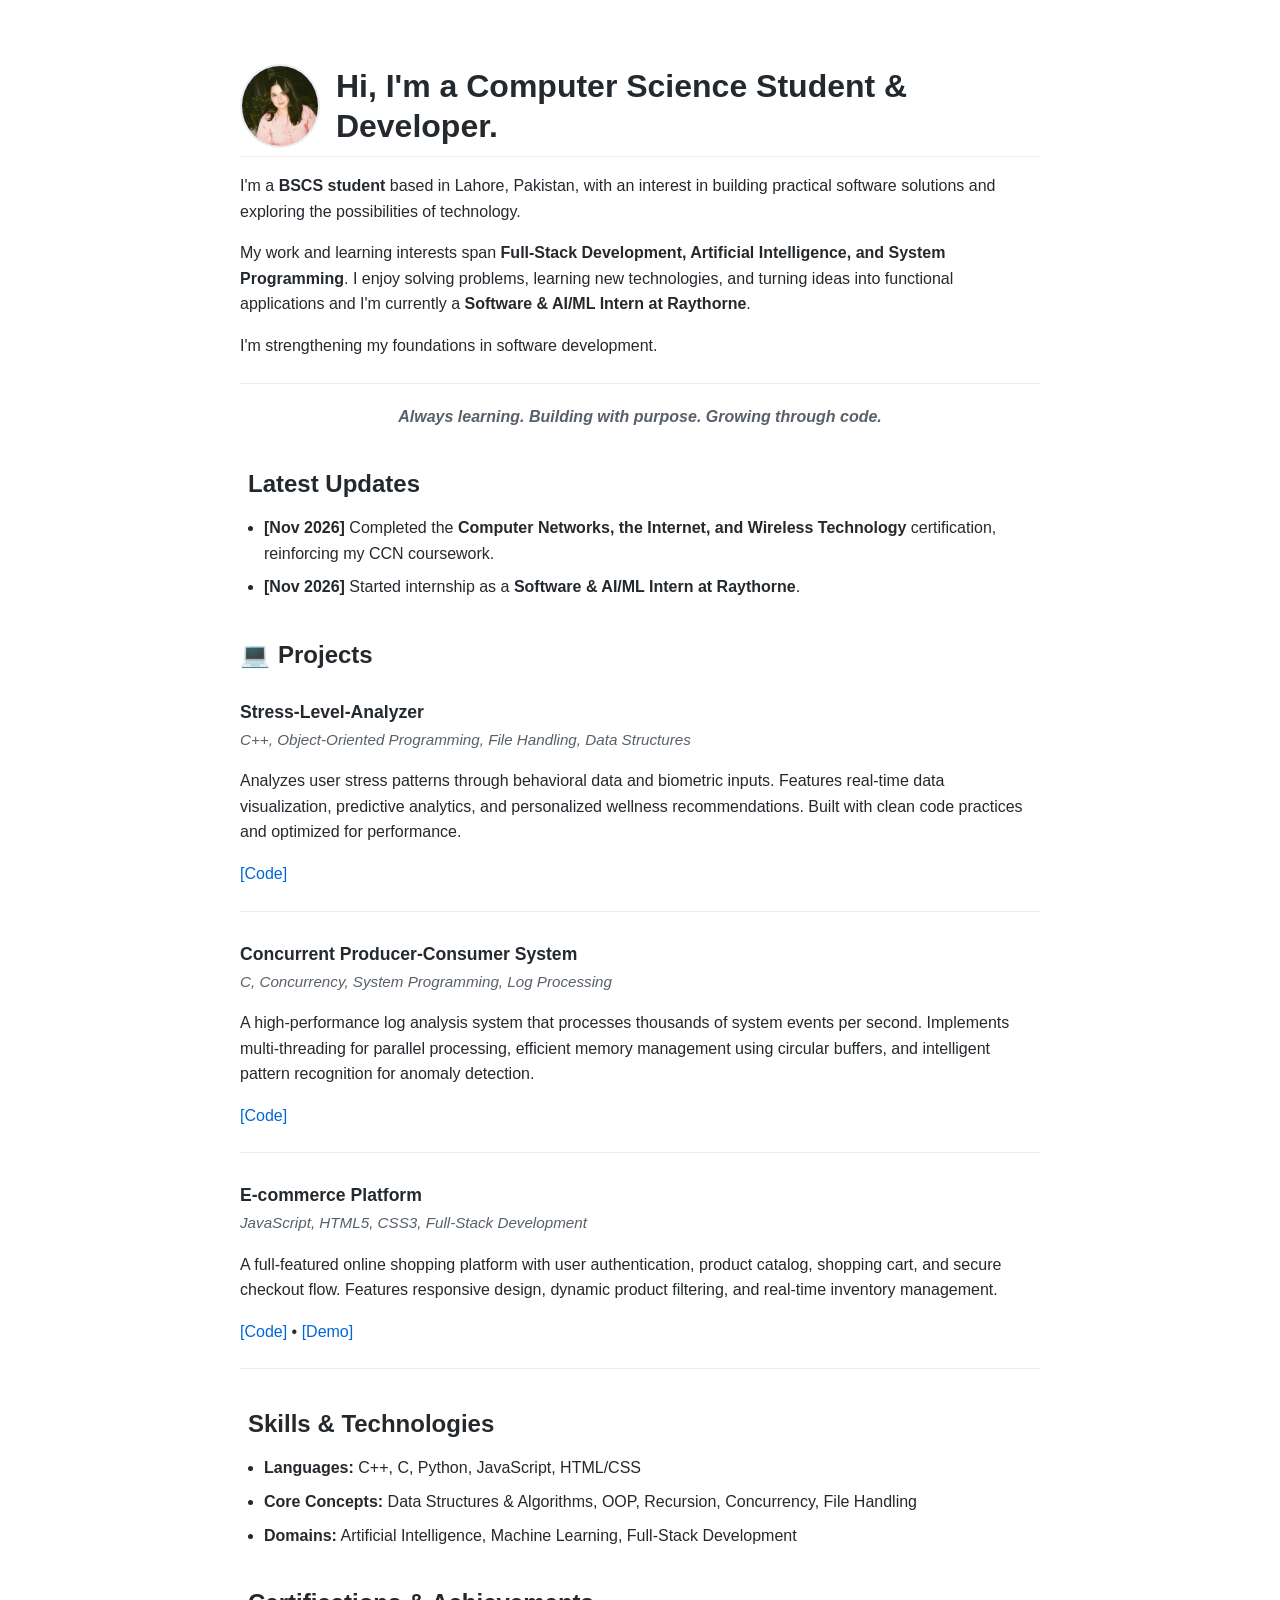
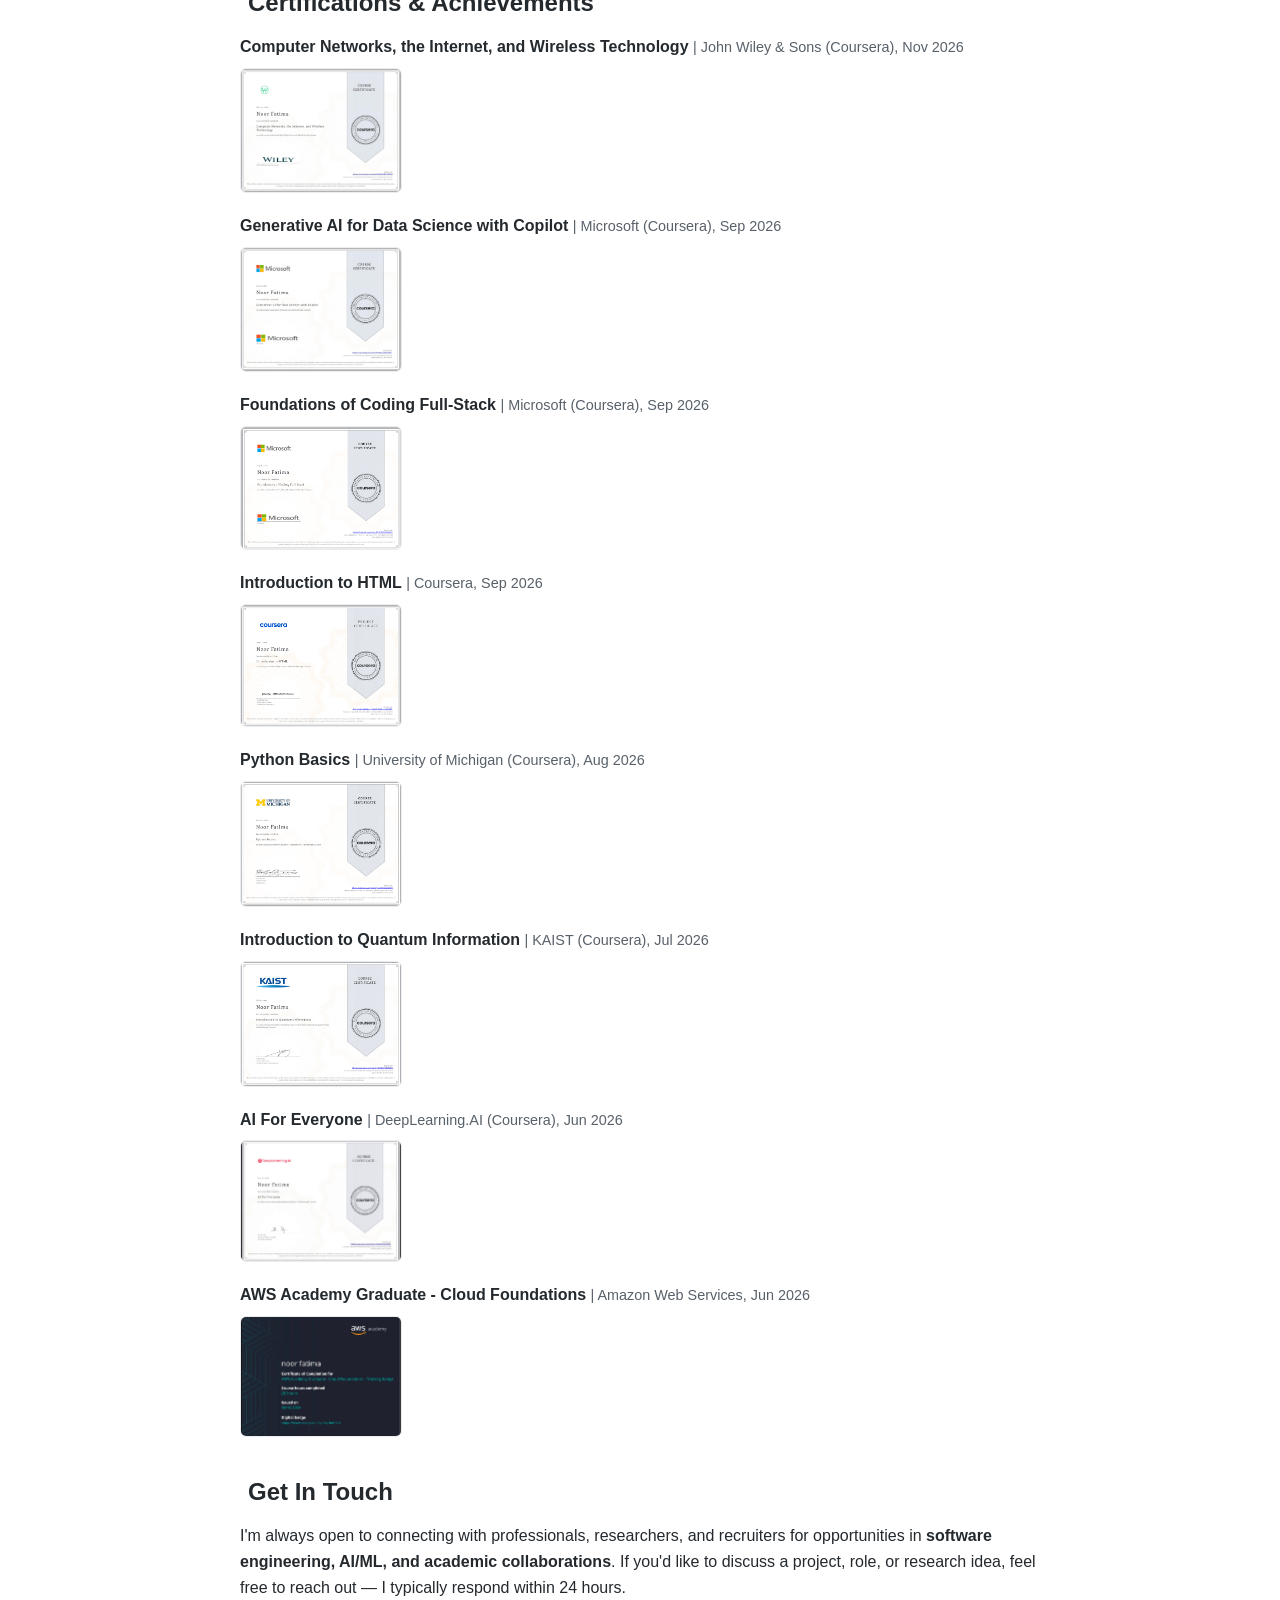
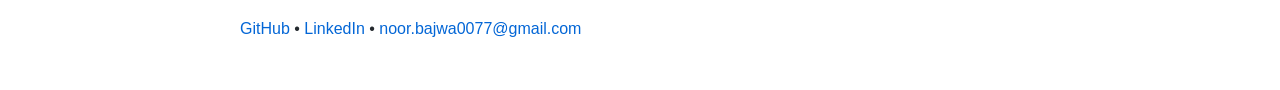
<file: index.html>
<!DOCTYPE html>
<html lang="en">
<head>
    <meta charset="UTF-8">
    <meta name="viewport" content="width=device-width, initial-scale=1.0">
    <title>Noor Fatima</title>
    <style>
        :root {
            --bg-color: #ffffff;
            --text-color: #24292e;
            --link-color: #0366d6;
            --link-hover: #0056b3;
            --border-color: #eaecef;
            --muted-color: #586069;
        }
        body {
            font-family: -apple-system, BlinkMacSystemFont, "Segoe UI", Helvetica, Arial, sans-serif;
            line-height: 1.6;
            color: var(--text-color);
            background-color: var(--bg-color);
            max-width: 800px;
            margin: 0 auto;
            padding: 2rem 1.5rem;
        }
        h1, h2, h3 { font-weight: 600; line-height: 1.25; margin-top: 2rem; margin-bottom: 1rem; }
        h1 { font-size: 2rem; border-bottom: 1px solid var(--border-color); padding-bottom: 0.5rem; display: flex; align-items: center; gap: 1rem; }
        h2 { font-size: 1.5rem; margin-top: 2.5rem; }
        h3 { font-size: 1.1rem; margin-bottom: 0.25rem; }
        a { color: var(--link-color); text-decoration: none; }
        a:hover { text-decoration: underline; color: var(--link-hover); }
        p { margin-bottom: 1rem; }
        ul { padding-left: 1.5rem; margin-bottom: 1rem; }
        li { margin-bottom: 0.5rem; }
        .section-icon { margin-right: 0.5rem; }
        .project-item { margin-bottom: 1.5rem; padding-bottom: 1.5rem; border-bottom: 1px solid var(--border-color); }
        .project-item:last-child { border-bottom: none; }
        .tech-stack { font-style: italic; color: var(--muted-color); font-size: 0.95rem; margin-bottom: 0.5rem; }
        .contact-links { display: flex; flex-wrap: wrap; gap: 1rem; margin-top: 1rem; }
        .cert-item { margin-bottom: 1.25rem; }
        .cert-date { color: var(--muted-color); font-size: 0.9rem; }
        .profile-pic { width: 80px; height: 80px; border-radius: 50%; object-fit: cover; border: 2px solid var(--border-color); }
        .cert-img { max-width: 160px; border: 1px solid var(--border-color); border-radius: 6px; margin-top: 0.5rem; display: block; transition: transform 0.2s ease; }
        .cert-img:hover { transform: scale(1.02); border-color: var(--link-color); }
        .tagline { margin-top: 1.5rem; font-style: italic; color: var(--muted-color); text-align: center; border-top: 1px solid var(--border-color); padding-top: 1.25rem; }
        @media (max-width: 600px) {
            body { padding: 1.5rem 1rem; }
            h1 { font-size: 1.5rem; flex-direction: column; align-items: flex-start; }
            .profile-pic { width: 60px; height: 60px; }
        }
    </style>
</head>
<body>

    <!-- Header / About -->
    <h1>
        <img src="assets/pfp.jpeg" alt="Noor Fatima" class="profile-pic">
        Hi, I'm a Computer Science Student &amp; Developer.
    </h1>

    <p>
        I'm a <strong>BSCS student</strong> based in Lahore, Pakistan, with an interest in building practical software solutions and exploring the possibilities of technology.
    </p>

    <p>
        My work and learning interests span <strong>Full-Stack Development, Artificial Intelligence, and System Programming</strong>. I enjoy solving problems, learning new technologies, and turning ideas into functional applications and I'm currently a <strong>Software &amp; AI/ML Intern at Raythorne</strong>.
    </p>

    <p>
         I'm strengthening my foundations in software development.
    </p>

    <p class="tagline">
        <strong>Always learning. Building with purpose. Growing through code.</strong>
    </p>

    <!-- Latest Updates -->
    <h2><span class="section-icon"></span>Latest Updates</h2>
    <ul>
        <li><strong>[Nov 2026]</strong> Completed the <strong>Computer Networks, the Internet, and Wireless Technology</strong> certification, reinforcing my CCN coursework.</li>
        <li><strong>[Nov 2026]</strong> Started internship as a <strong>Software &amp; AI/ML Intern at Raythorne</strong>.</li>
        
    </ul>

    <!-- Projects -->
    <h2><span class="section-icon">💻</span>Projects</h2>

    <div class="project-item">
        <h3>Stress-Level-Analyzer</h3>
        <div class="tech-stack">C++, Object-Oriented Programming, File Handling, Data Structures</div>
        <p>Analyzes user stress patterns through behavioral data and biometric inputs. Features real-time data visualization, predictive analytics, and personalized wellness recommendations. Built with clean code practices and optimized for performance.</p>
        <a href="https://github.com/NUR0710/Stress-Level-Analyzer" target="_blank">[Code]</a>
    </div>

    <div class="project-item">
        <h3>Concurrent Producer-Consumer System</h3>
        <div class="tech-stack">C, Concurrency, System Programming, Log Processing</div>
        <p>A high-performance log analysis system that processes thousands of system events per second. Implements multi-threading for parallel processing, efficient memory management using circular buffers, and intelligent pattern recognition for anomaly detection.</p>
        <a href="https://github.com/NUR0710/Concurrent-Producer-Consumer-System" target="_blank">[Code]</a>
    </div>

    <div class="project-item">
        <h3>E-commerce Platform</h3>
        <div class="tech-stack">JavaScript, HTML5, CSS3, Full-Stack Development</div>
        <p>A full-featured online shopping platform with user authentication, product catalog, shopping cart, and secure checkout flow. Features responsive design, dynamic product filtering, and real-time inventory management.</p>
        <a href="https://github.com/NUR0710/Ecommerce" target="_blank">[Code]</a> • 
        <a href="https://portfolio-inky-theta-69.vercel.app/" target="_blank">[Demo]</a>
    </div>

    <!-- Skills -->
    <h2><span class="section-icon"></span>Skills &amp; Technologies</h2>
    <ul>
        <li><strong>Languages:</strong> C++, C, Python, JavaScript, HTML/CSS</li>
        <li><strong>Core Concepts:</strong> Data Structures &amp; Algorithms, OOP, Recursion, Concurrency, File Handling</li>
        <li><strong>Domains:</strong> Artificial Intelligence, Machine Learning, Full-Stack Development</li>
    </ul>

    <!-- Certifications & Awards -->
    <h2><span class="section-icon"></span>Certifications &amp; Achievements</h2>

    <div class="cert-item">
        <strong>Computer Networks, the Internet, and Wireless Technology</strong> <span class="cert-date">| John Wiley &amp; Sons (Coursera), Nov 2026</span><br>
        <a href="https://www.coursera.org/account/accomplishments/verify/MQ7KEKJ1QRL8" target="_blank"><img src="assets/CCN.png" alt="Computer Networks Certificate" class="cert-img"></a>
    </div>

    <div class="cert-item">
        <strong>Generative AI for Data Science with Copilot</strong> <span class="cert-date">| Microsoft (Coursera), Sep 2026</span><br>
        <a href="https://www.coursera.org/account/accomplishments/verify/WVZL48UIUI07" target="_blank"><img src="assets/generative-ai.png" alt="Generative AI Certificate" class="cert-img"></a>
    </div>

    <div class="cert-item">
        <strong>Foundations of Coding Full-Stack</strong> <span class="cert-date">| Microsoft (Coursera), Sep 2026</span><br>
        <a href="https://www.coursera.org/account/accomplishments/verify/9TRLPOK24VBE" target="_blank"><img src="assets/full-stack.png" alt="Full-Stack Certificate" class="cert-img"></a>
    </div>

    <div class="cert-item">
        <strong>Introduction to HTML</strong> <span class="cert-date">| Coursera, Sep 2026</span><br>
        <a href="https://www.coursera.org/account/accomplishments/verify/G9QLLLS616SX" target="_blank"><img src="assets/html.png" alt="HTML Certificate" class="cert-img"></a>
    </div>

    <div class="cert-item">
        <strong>Python Basics</strong> <span class="cert-date">| University of Michigan (Coursera), Aug 2026</span><br>
        <a href="https://www.coursera.org/account/accomplishments/verify/2UHFNKET2AHY" target="_blank"><img src="assets/Python.png" alt="Python Certificate" class="cert-img"></a>
    </div>

    <div class="cert-item">
        <strong>Introduction to Quantum Information</strong> <span class="cert-date">| KAIST (Coursera), Jul 2026</span><br>
        <a href="https://www.coursera.org/account/accomplishments/verify/N24I4Q4ADVDG" target="_blank"><img src="assets/Quantum.png" alt="Quantum Certificate" class="cert-img"></a>
    </div>

    <div class="cert-item">
        <strong>AI For Everyone</strong> <span class="cert-date">| DeepLearning.AI (Coursera), Jun 2026</span><br>
        <a href="https://www.coursera.org/account/accomplishments/verify/U8HT2QDCM8TL" target="_blank"><img src="assets/ai.jpeg" alt="AI For Everyone Certificate" class="cert-img"></a>
    </div>

    <div class="cert-item">
        <strong>AWS Academy Graduate - Cloud Foundations</strong> <span class="cert-date">| Amazon Web Services, Jun 2026</span><br>
        <a href="https://www.credly.com/badges/0941fa9a-c394-4ee8-beb1-a77d75c015c5" target="_blank"><img src="assets/aws.jpeg" alt="AWS Certificate" class="cert-img"></a>
    </div>

    <!-- Contact -->
    <h2><span class="section-icon"></span>Get In Touch</h2>
    <p>
        I'm always open to connecting with professionals, researchers, and recruiters for opportunities in <strong>software engineering, AI/ML, and academic collaborations</strong>. If you'd like to discuss a project, role, or research idea, feel free to reach out — I typically respond within 24 hours.
    </p>
    <p>
        <a href="https://github.com/NUR0710" target="_blank">GitHub</a> • 
        <a href="https://linkedin.com/in/noorfatima0710" target="_blank">LinkedIn</a> • 
        <a href="mailto:noor.bajwa0077@gmail.com">noor.bajwa0077@gmail.com</a>
    </p>

</body>
</html>
</file>
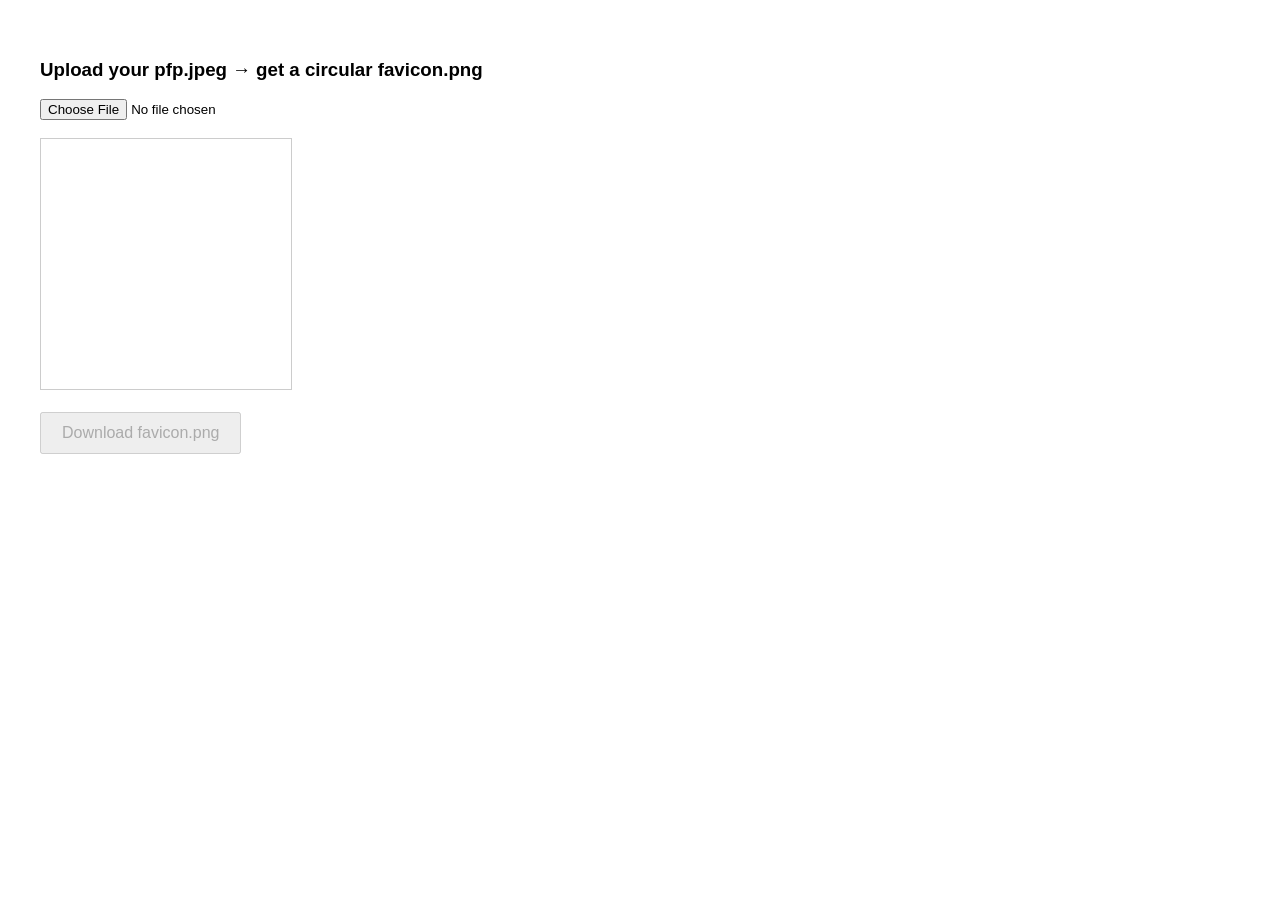
<file: crop.html>
<!DOCTYPE html>
<html>
<head><title>Circle Cropper</title></head>
<body style="font-family:Arial;padding:2rem;">
  <h3>Upload your pfp.jpeg → get a circular favicon.png</h3>
  <input type="file" id="file" accept="image/*"><br><br>
  <canvas id="c" width="512" height="512" style="border:1px solid #ccc;max-width:250px;"></canvas>
  <br><br>
  <button id="dl" disabled style="padding:10px 20px;font-size:1rem;cursor:pointer;">Download favicon.png</button>

  <script>
    const file = document.getElementById('file');
    const canvas = document.getElementById('c');
    const ctx = canvas.getContext('2d');
    const btn = document.getElementById('dl');

    file.addEventListener('change', () => {
      const img = new Image();
      img.onload = () => {
        const size = 512;
        canvas.width = canvas.height = size;
        ctx.clearRect(0, 0, size, size);
        // circle clip
        ctx.save();
        ctx.beginPath();
        ctx.arc(size/2, size/2, size/2, 0, Math.PI*2);
        ctx.closePath();
        ctx.clip();
        // cover-crop (center square)
        const s = Math.min(img.width, img.height);
        const sx = (img.width - s)/2, sy = (img.height - s)/2;
        ctx.drawImage(img, sx, sy, s, s, 0, 0, size, size);
        ctx.restore();
        btn.disabled = false;
      };
      img.src = URL.createObjectURL(file.files[0]);
    });

    btn.addEventListener('click', () => {
      const a = document.createElement('a');
      a.download = 'favicon.png';
      a.href = canvas.toDataURL('image/png');
      a.click();
    });
  </script>
</body>
</html>
</file>
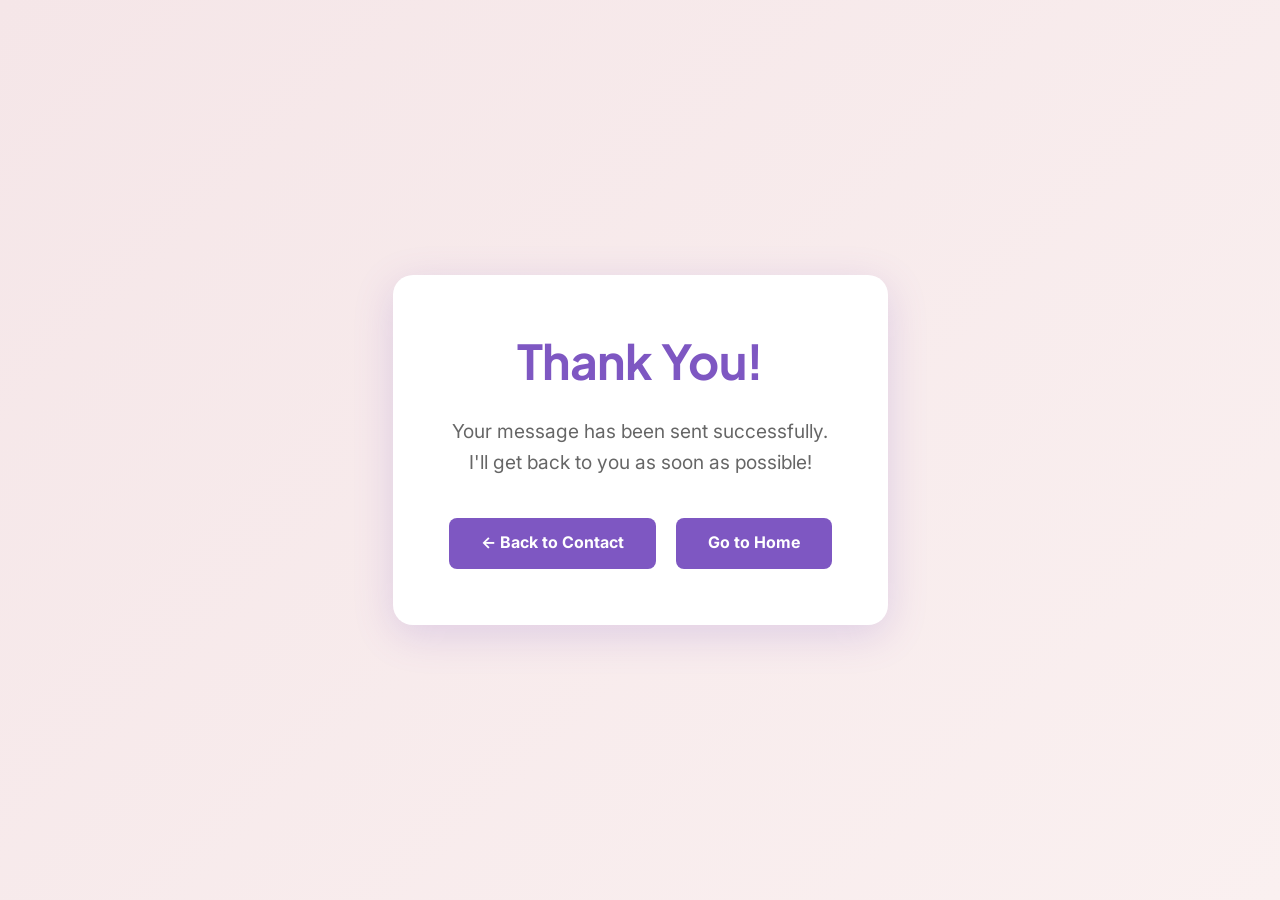
<file: thank-you.html>
<!DOCTYPE html>
<html lang="en">
<head>
    <meta charset="UTF-8">
    <meta name="viewport" content="width=device-width, initial-scale=1.0">
    <title>Thank You - Noor Fatima</title>
    <link rel="stylesheet" href="style.css">
    <style>
        /* Special Thank You Page Styles */
        .thank-you-container {
            min-height: 100vh;
            display: flex;
            align-items: center;
            justify-content: center;
            background: linear-gradient(135deg, #f5e6e8 0%, #faf0f0 100%);
            text-align: center;
            padding: 2rem;
        }
        
        .thank-you-box {
            background: white;
            padding: 3rem;
            border-radius: 20px;
            box-shadow: 0 10px 40px rgba(126, 87, 194, 0.2);
            max-width: 600px;
        }
        
        .thank-you-box h1 {
            color: #7e57c2;
            font-size: 3rem;
            margin-bottom: 1rem;
        }
        
        .thank-you-box p {
            color: #666;
            font-size: 1.2rem;
            margin-bottom: 2rem;
        }
        
        .thank-you-box a {
            display: inline-block;
            margin: 0.5rem;
            padding: 0.8rem 2rem;
            background: #7e57c2;
            color: white;
            text-decoration: none;
            border-radius: 8px;
            font-weight: bold;
            transition: all 0.3s;
        }
        
        .thank-you-box a:hover {
            background: #5e3a8c;
            transform: translateY(-2px);
        }
    </style>
</head>
<body>
    <div class="thank-you-container">
        <div class="thank-you-box">
            <h1>Thank You! </h1>
            <p>Your message has been sent successfully.<br>I'll get back to you as soon as possible!</p>
            <a href="index.html#contact">← Back to Contact</a>
            <a href="index.html">Go to Home</a>
        </div>
    </div>
</body>
</html>
</file>
<file: style.css>
/* Import Google Fonts */
@import url('https://fonts.googleapis.com/css2?family=Inter:wght@400;600;700&family=JetBrains+Mono:wght@400;700&family=Plus+Jakarta+Sans:wght@600;700;800&display=swap');

/* CSS Reset */
*, *::before, *::after {
    box-sizing: border-box;
    margin: 0;
    padding: 0;
}

html {
    scroll-behavior: smooth;
}

body {
    font-family: 'Inter', sans-serif;
    line-height: 1.6;
    color: #2D1B4E;
    background-color: #F9F4FF; /* Lavender background */
}

/* Headings: Plus Jakarta Sans */
h1, h2, h3, h4, h5, h6 {
    font-family: 'Plus Jakarta Sans', sans-serif;
    font-weight: 700;
    letter-spacing: -0.5px;
    color: #2D1B4E;
}

ul {
    list-style: none;
}

a {
    text-decoration: none;
    color: #C73E5C; /* Red accent */
}

img {
    max-width: 100%;
    display: block;
}

/* Code Elements: JetBrains Mono */
code, pre, .hero::before, .hero::after {
    font-family: 'JetBrains Mono', monospace;
}

/* Container */
.container {
    max-width: 1200px;
    margin: 0 auto;
    padding: 0 20px;
}

/* Header & Navigation */
.site-header {
    background: #E8D5F0; /* Light lavender */
    padding: 1rem 0;
    position: fixed;
    width: 100%;
    top: 0;
    z-index: 1000;
    box-shadow: 0 4px 15px rgba(199, 62, 92, 0.15);
}

.logo h1 {
    color: #C73E5C;
    font-size: 1.8rem;
    font-weight: 800;
    letter-spacing: 0px;
}

.navbar {
    display: flex;
    justify-content: center;
}

.nav-links {
    display: flex;
    gap: 2rem;
}

.nav-links a {
    color: #2D1B4E;
    font-family: 'Plus Jakarta Sans', sans-serif;
    font-weight: 600;
    transition: all 0.3s;
    position: relative;
}

.nav-links a::after {
    content: '';
    position: absolute;
    width: 0;
    height: 2px;
    bottom: -5px;
    left: 0;
    background-color: #C73E5C;
    transition: width 0.3s;
}

.nav-links a:hover::after {
    width: 100%;
}

.nav-links a:hover {
    color: #C73E5C;
}

/* Hero Section */
.hero {
    min-height: 100vh;
    background: linear-gradient(135deg, #F9F4FF 0%, #E8D5F0 100%);
    background-image: 
        linear-gradient(rgba(199, 62, 92, 0.05) 1px, transparent 1px),
        linear-gradient(90deg, rgba(199, 62, 92, 0.05) 1px, transparent 1px);
    background-size: 50px 50px;
    display: flex;
    align-items: center;
    justify-content: center;
    text-align: center;
    padding: 2rem;
    margin-top: 60px;
    position: relative;
    overflow: hidden;
}

.hero::before {
    content: '';
    position: absolute;
    top: -10%;
    left: -10%;
    width: 600px;
    height: 600px;
    background: radial-gradient(circle, rgba(232, 213, 240, 0.6) 0%, transparent 70%);
    border-radius: 50%;
    z-index: 1;
    animation: pulse 8s ease-in-out infinite;
}

.hero::after {
    content: '';
    position: absolute;
    bottom: -10%;
    right: -10%;
    width: 600px;
    height: 600px;
    background: radial-gradient(circle, rgba(199, 62, 92, 0.2) 0%, transparent 70%);
    border-radius: 50%;
    z-index: 1;
    animation: pulse 10s ease-in-out infinite reverse;
}

@keyframes pulse {
    0% { transform: scale(1); opacity: 0.8; }
    50% { transform: scale(1.1); opacity: 1; }
    100% { transform: scale(1); opacity: 0.8; }
}

.floating-element {
    position: absolute;
    font-family: 'JetBrains Mono', monospace;
    font-weight: bold;
    z-index: 2;
    animation: float 8s ease-in-out infinite;
}

.el-1 { top: 15%; left: 10%; font-size: 4rem; color: rgba(199, 62, 92, 0.2); animation-delay: 0s; }
.el-2 { top: 20%; right: 15%; font-size: 3rem; color: rgba(199, 62, 92, 0.15); animation-delay: 1s; }
.el-3 { bottom: 25%; left: 15%; font-size: 2.5rem; color: rgba(199, 62, 92, 0.2); animation-delay: 2s; }
.el-4 { bottom: 15%; right: 10%; font-size: 3.5rem; color: rgba(199, 62, 92, 0.15); animation-delay: 3s; }
.el-5 { top: 50%; left: 5%; font-size: 2rem; color: rgba(199, 62, 92, 0.15); animation-delay: 4s; }

@keyframes float {
    0% { transform: translateY(0px) rotate(0deg); }
    50% { transform: translateY(-20px) rotate(5deg); }
    100% { transform: translateY(0px) rotate(0deg); }
}

.hero-content {
    position: relative;
    z-index: 10;
    background: rgba(255, 255, 255, 0.9);
    padding: 3.5rem;
    border-radius: 20px;
    box-shadow: 0 10px 40px rgba(199, 62, 92, 0.2);
    backdrop-filter: blur(10px);
    border: 2px solid rgba(232, 213, 240, 0.5);
    max-width: 700px;
    margin: 0 auto;
    text-align: center;
}

.hero-content h1 {
    font-size: 4rem;
    margin-bottom: 1rem;
    color: #2D1B4E;
    font-weight: 800;
    letter-spacing: -1px;
}

.subtitle {
    font-size: 1.5rem;
    color: #C73E5C;
    margin-bottom: 2rem;
    font-weight: 600;
    letter-spacing: 2px;
}

.hero-social {
    display: flex;
    flex-direction: column;
    gap: 1rem;
    align-items: center;
}

.social-links {
    display: flex;
    gap: 1rem;
}

.social-links a {
    color: #C73E5C;
    border: 2px solid #C73E5C;
    padding: 0.8rem 1.5rem;
    border-radius: 8px;
    font-weight: 700;
    font-family: 'Plus Jakarta Sans', sans-serif;
    transition: all 0.3s;
    background: transparent;
}

.social-links a:hover {
    background: #C73E5C;
    color: white;
    transform: translateY(-3px);
    box-shadow: 0 5px 15px rgba(199, 62, 92, 0.4);
}

/* Stats Section */
.stats {
    padding: 4rem 2rem;
    background: #E8D5F0;
    color: #2D1B4E;
}

.stats-grid {
    display: grid;
    grid-template-columns: repeat(auto-fit, minmax(200px, 1fr));
    gap: 2rem;
    text-align: center;
}

.stat-item i {
    font-size: 2.5rem;
    margin-bottom: 1rem;
    color: #C73E5C;
}

.stat-item h3 {
    font-size: 3rem;
    margin-bottom: 0.5rem;
    color: #C73E5C;
    font-weight: 800;
}

.stat-item p {
    font-size: 1.1rem;
    font-weight: 600;
    opacity: 0.9;
}

/* About Section */
.about {
    padding: 5rem 2rem;
    background: #F9F4FF;
}

.about h2 {
    text-align: center;
    font-size: 3rem;
    margin-bottom: 3rem;
    color: #C73E5C;
    font-weight: 800;
}

.about-content {
    display: flex;
    gap: 3rem;
    align-items: center;
    max-width: 900px;
    margin: 0 auto;
}

.about-image {
    flex: 1;
    text-align: center;
}

.about-image img {
    width: 300px;
    height: 300px;
    border-radius: 50%;
    object-fit: cover;
    box-shadow: 0 4px 20px rgba(199, 62, 92, 0.3);
    border: 3px solid #E8D5F0;
    margin: 0 auto;
}

.about-text {
    flex: 2;
    font-size: 1.1rem;
    line-height: 1.8;
    color: #2D1B4E;
}

.about-text p {
    margin-bottom: 1rem;
}

/* Skills Section */
.skills {
    padding: 5rem 2rem;
    background: #E8D5F0;
    text-align: center;
}

.skills h2 {
    font-size: 3rem;
    color: #C73E5C;
    margin-bottom: 3rem;
    font-weight: 800;
}

.skills-grid {
    display: flex;
    flex-wrap: wrap;
    justify-content: center;
    gap: 1.5rem;
    max-width: 800px;
    margin: 0 auto;
}

.skill-card {
    background: #F9F4FF;
    padding: 1.5rem 2rem;
    border-radius: 12px;
    box-shadow: 0 4px 15px rgba(199, 62, 92, 0.1);
    display: flex;
    align-items: center;
    gap: 1rem;
    font-size: 1.1rem;
    font-weight: 700;
    color: #2D1B4E;
    transition: all 0.3s ease;
    border: 2px solid transparent;
}

.skill-card:hover {
    transform: translateY(-5px);
    border-color: #C73E5C;
    box-shadow: 0 8px 25px rgba(199, 62, 92, 0.2);
}

.skill-card i {
    font-size: 2rem;
}

/*
   Certificates Section  */
.certificates {
    padding: 5rem 2rem;
    background: #F9F4FF;
    text-align: center;
}

.certificates h2 {
    font-size: 3rem;
    color: #C73E5C;
    margin-bottom: 1rem;
    font-weight: 800;
}

.certificates-intro {
    font-size: 1.2rem;
    color: #2D1B4E;
    margin-bottom: 3rem;
    font-weight: 600;
}

.certificates-grid {
    display: grid;
    grid-template-columns: repeat(auto-fit, minmax(300px, 1fr));
    gap: 2rem;
    max-width: 1100px;
    margin: 0 auto;
}

.certificate-card {
    background: #FFFFFF;
    border-radius: 12px;
    overflow: hidden;
    box-shadow: 0 4px 15px rgba(199, 62, 92, 0.1);
    transition: all 0.3s ease;
    border: 1px solid rgba(232, 213, 240, 0.5);
    display: flex;
    flex-direction: column;
}

.certificate-card:hover {
    transform: translateY(-5px);
    box-shadow: 0 8px 25px rgba(199, 62, 92, 0.2);
    border-color: #C73E5C;
}

.certificate-image {
    width: 100%;
    height: 160px; /* Compact and professional height */
    overflow: hidden;
    background: linear-gradient(135deg, #E8D5F0 0%, #F9F4FF 100%);
    display: flex;
    align-items: center;
    justify-content: center;
    padding: 1rem;
}

.certificate-image img {
    width: 100%;
    height: 100%;
    object-fit: contain; /* Shows full certificate without cropping */
    transition: transform 0.3s ease;
}

.certificate-card:hover .certificate-image img {
    transform: scale(1.02);
}

.certificate-info {
    padding: 1.25rem;
    text-align: left;
    flex-grow: 1;
    display: flex;
    flex-direction: column;
}

.certificate-info h3 {
    font-size: 1.25rem;
    color: #C73E5C;
    margin-bottom: 0.5rem;
    font-weight: 700;
    line-height: 1.3;
}

.certificate-info p {
    color: #2D1B4E;
    font-size: 0.9rem;
    margin-bottom: 0.4rem;
}

.certificate-date {
    color: #666;
    font-size: 0.85rem;
    margin-bottom: 1rem;
    font-style: italic;
}

.certificate-links {
    margin-top: auto;
}

.cert-link {
    display: inline-flex;
    align-items: center;
    gap: 0.5rem;
    color: #C73E5C;
    font-weight: 700;
    font-size: 0.9rem;
    padding: 0.5rem 1rem;
    border: 2px solid #C73E5C;
    border-radius: 6px;
    transition: all 0.3s ease;
    background: transparent;
}

.cert-link:hover {
    background: #C73E5C;
    color: white;
    transform: translateY(-2px);
    box-shadow: 0 4px 12px rgba(199, 62, 92, 0.3);
}

.cert-link i {
    font-size: 0.85rem;
}

/* Work Section */
.work {
    padding: 5rem 2rem;
    background: #F9F4FF;
    text-align: center;
}

.work h2 {
    font-size: 3rem;
    margin-bottom: 1rem;
    color: #C73E5C;
    font-weight: 800;
}

.work-intro {
    font-size: 1.2rem;
    margin-bottom: 3rem;
    color: #2D1B4E;
    font-weight: 600;
}

.projects-grid {
    display: grid;
    grid-template-columns: repeat(auto-fit, minmax(300px, 1fr));
    gap: 2rem;
    max-width: 1000px;
    margin: 0 auto;
}

.project-card {
    background: #FFFFFF;
    border-radius: 10px;
    overflow: hidden;
    box-shadow: 0 4px 15px rgba(199, 62, 92, 0.15);
    transition: transform 0.3s ease;
    text-align: left;
    border: 2px solid rgba(232, 213, 240, 0.5);
    display: flex;
    flex-direction: column;
}

.project-info {
    padding: 1.5rem;
    display: flex;
    flex-direction: column;
    flex-grow: 1;
}

.project-info h3 {
    font-size: 1.8rem;
    color: #C73E5C;
    margin-bottom: 0.5rem;
    font-weight: 700;
}

.project-info p {
    color: #2D1B4E;
    font-size: 0.95rem;
    margin-bottom: 1rem;
    line-height: 1.5;
}

.project-links {
    display: flex;
    gap: 1rem;
    margin-top: auto; 
}

.project-links a {
    color: #C73E5C;
    font-size: 2.5rem;
    transition: all 0.3s ease;
    display: inline-flex;
    align-items: center;
    justify-content: center;
    padding: 0.5rem;
    border-radius: 8px;
    background: rgba(232, 213, 240, 0.5);
}

.project-links a:hover {
    color: #2D1B4E;
    background: rgba(199, 62, 92, 0.2);
    transform: scale(1.15) translateY(-3px);
    filter: drop-shadow(0 0 12px rgba(199, 62, 92, 0.6));
}

/* Contact Section */
.contact {
    padding: 5rem 2rem;
    background: #E8D5F0;
}

.contact h2 {
    text-align: center;
    font-size: 3rem;
    margin-bottom: 1rem;
    color: #C73E5C;
    font-weight: 800;
}

.contact-intro {
    text-align: center;
    margin-bottom: 3rem;
    font-size: 1.2rem;
    color: #2D1B4E;
    font-weight: 600;
}

.contact-content {
    display: flex;
    gap: 3rem;
    max-width: 1000px;
    margin: 0 auto;
    align-items: flex-start;
}

.contact-info {
    flex: 1;
    display: flex;
    flex-direction: column;
    gap: 2rem;
}

.contact-item h3 {
    font-size: 1.5rem;
    color: #C73E5C;
    margin-bottom: 0.5rem;
    font-weight: 700;
}

.contact-item p,
.contact-item a {
    color: #2D1B4E;
    font-size: 1rem;
}

.contact-item a {
    color: #C73E5C;
    transition: color 0.3s;
}

.contact-item a:hover {
    color: #2D1B4E;
}

.contact-form {
    flex: 2;
    display: flex;
    flex-direction: column;
    gap: 1.5rem;
}

.form-group {
    display: flex;
    flex-direction: column;
}

.form-group label {
    margin-bottom: 0.5rem;
    font-weight: 700;
    color: #C73E5C;
    font-family: 'Plus Jakarta Sans', sans-serif;
}

.form-group input,
.form-group textarea {
    padding: 0.75rem;
    border: 2px solid rgba(232, 213, 240, 0.8);
    border-radius: 8px;
    font-size: 1rem;
    font-family: 'Inter', sans-serif;
    background: #FFFFFF;
    color: #2D1B4E;
    transition: border-color 0.3s;
}

.form-group input:focus,
.form-group textarea:focus {
    outline: none;
    border-color: #C73E5C;
}

.form-group textarea {
    resize: vertical;
}

.contact-form button {
    padding: 1rem 2rem;
    background: #C73E5C;
    color: white;
    border: none;
    border-radius: 8px;
    font-size: 1.1rem;
    font-weight: 700;
    font-family: 'Plus Jakarta Sans', sans-serif;
    cursor: pointer;
    transition: all 0.3s;
}

.contact-form button:hover {
    background: #2D1B4E;
    transform: translateY(-2px);
    box-shadow: 0 5px 15px rgba(199, 62, 92, 0.4);
}

/* Footer */
.footer {
    background: #2D1B4E;
    color: #F9F4FF;
    text-align: center;
    padding: 2rem;
    border-top: 2px solid #E8D5F0;
}

/* Scroll Animations & Scroll-to-Top */
.fade-in {
    opacity: 0;
    transform: translateY(40px);
    transition: opacity 0.8s ease-out, transform 0.8s ease-out;
}

.fade-in.visible {
    opacity: 1;
    transform: translateY(0);
}

#scrollToTop {
    display: none;
    position: fixed;
    bottom: 30px;
    right: 30px;
    z-index: 99;
    border: none;
    outline: none;
    background-color: #C73E5C;
    color: white;
    cursor: pointer;
    padding: 15px;
    border-radius: 50%;
    font-size: 1.2rem;
    box-shadow: 0 4px 15px rgba(199, 62, 92, 0.4);
    transition: all 0.3s ease;
}

#scrollToTop:hover {
    background-color: #2D1B4E;
    transform: translateY(-3px);
}

/* Responsive Design */
@media (max-width: 768px) {
    .hero-content h1 {
        font-size: 2.5rem;
    }
    
    .subtitle {
        font-size: 1.2rem;
    }
    
    .about-content {
        flex-direction: column;
    }
    
    .nav-links {
        gap: 1rem;
    }
    
    .contact-content {
        flex-direction: column;
    }
}

@media (max-width: 480px) {
    .nav-links {
        flex-direction: column;
        gap: 0.5rem;
    }
    
    .hero-content h1 {
        font-size: 2rem;
    }
    
    .projects-grid {
        grid-template-columns: 1fr;
    }
}
</file>
